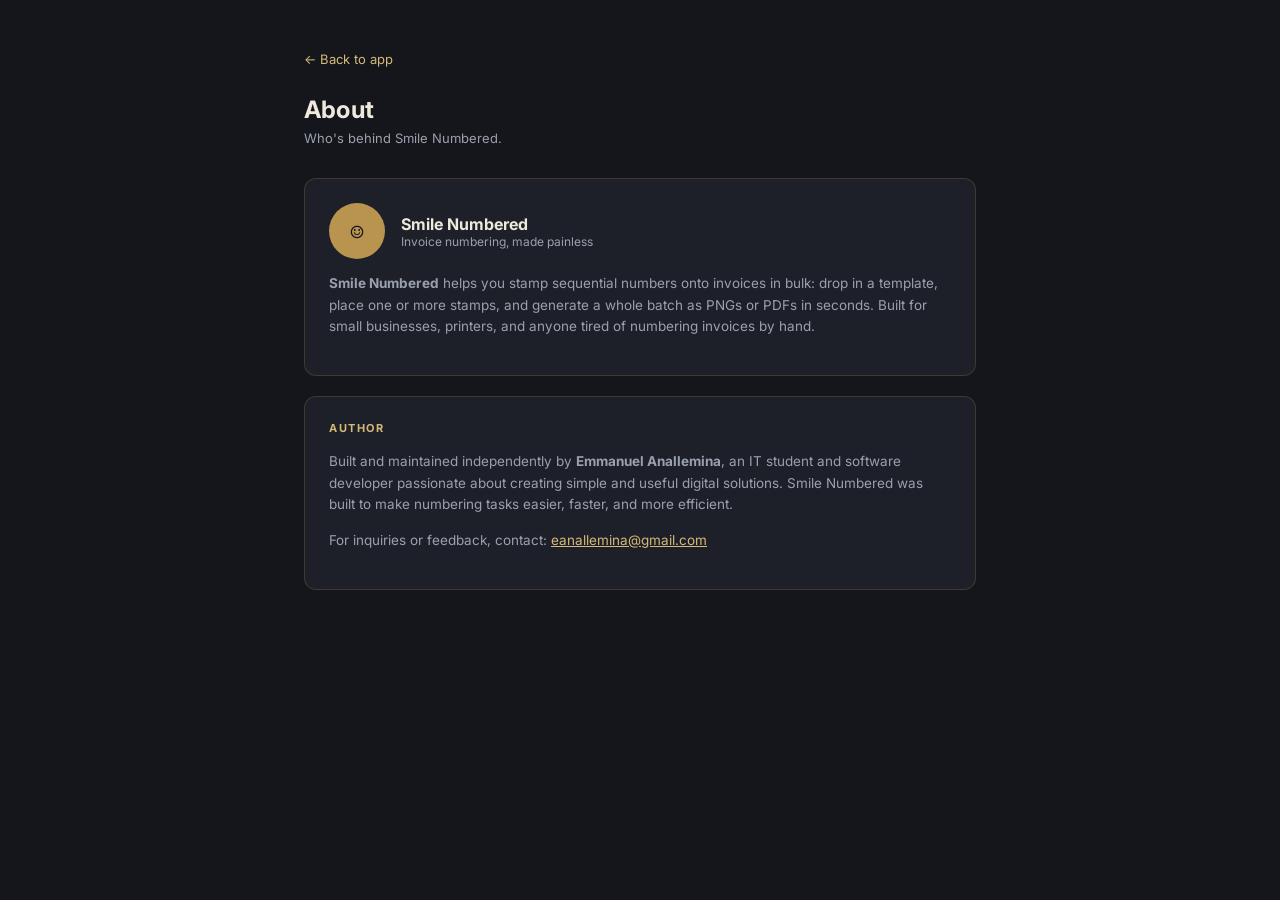
<file: about.html>
<!DOCTYPE html>
<html lang="en">
<head>
<meta charset="UTF-8">
<meta name="viewport" content="width=device-width, initial-scale=1.0">
<title>About — Smile Numbered</title>
<link rel="preconnect" href="https://fonts.googleapis.com">
<link href="https://fonts.googleapis.com/css2?family=Space+Mono:wght@400;700&family=Inter:wght@400;500;600;700&display=swap" rel="stylesheet">
<link rel="stylesheet" href="styles.css">
</head>
<body class="subpage-body">

<div class="subpage">
  <a class="subpage-back" href="home.html">← Back to app</a>
  <h1>About</h1>
  <div class="sub-tag">Who's behind Smile Numbered.</div>

  <div class="subpage-card">
    <div class="about-head">
      <div class="about-avatar">☺</div>
      <div>
        <div class="aname">Smile Numbered</div>
        <div class="arole">Invoice numbering, made painless</div>
      </div>
    </div>
    <p class="empty-note" style="margin-top:14px;">
      <b>Smile Numbered</b> helps you stamp sequential numbers onto invoices in bulk:
      drop in a template, place one or more stamps, and generate a whole batch
      as PNGs or PDFs in seconds. Built for small businesses, printers, and
      anyone tired of numbering invoices by hand.
    </p>
  </div>

  <div class="subpage-card">
    <h2>Author</h2>
    <p class="empty-note" style="margin-bottom:10px;">
      Built and maintained independently by <b>Emmanuel Anallemina</b>, an IT
      student and software developer passionate about creating simple and
      useful digital solutions. Smile Numbered was built to make numbering
      tasks easier, faster, and more efficient.
    </p>
    <p class="empty-note">
      For inquiries or feedback, contact:
      <a href="mailto:eanallemina@gmail.com" style="color:var(--brass-light);">eanallemina@gmail.com</a>
    </p>
  </div>
</div>

</body>
</html>
</file>
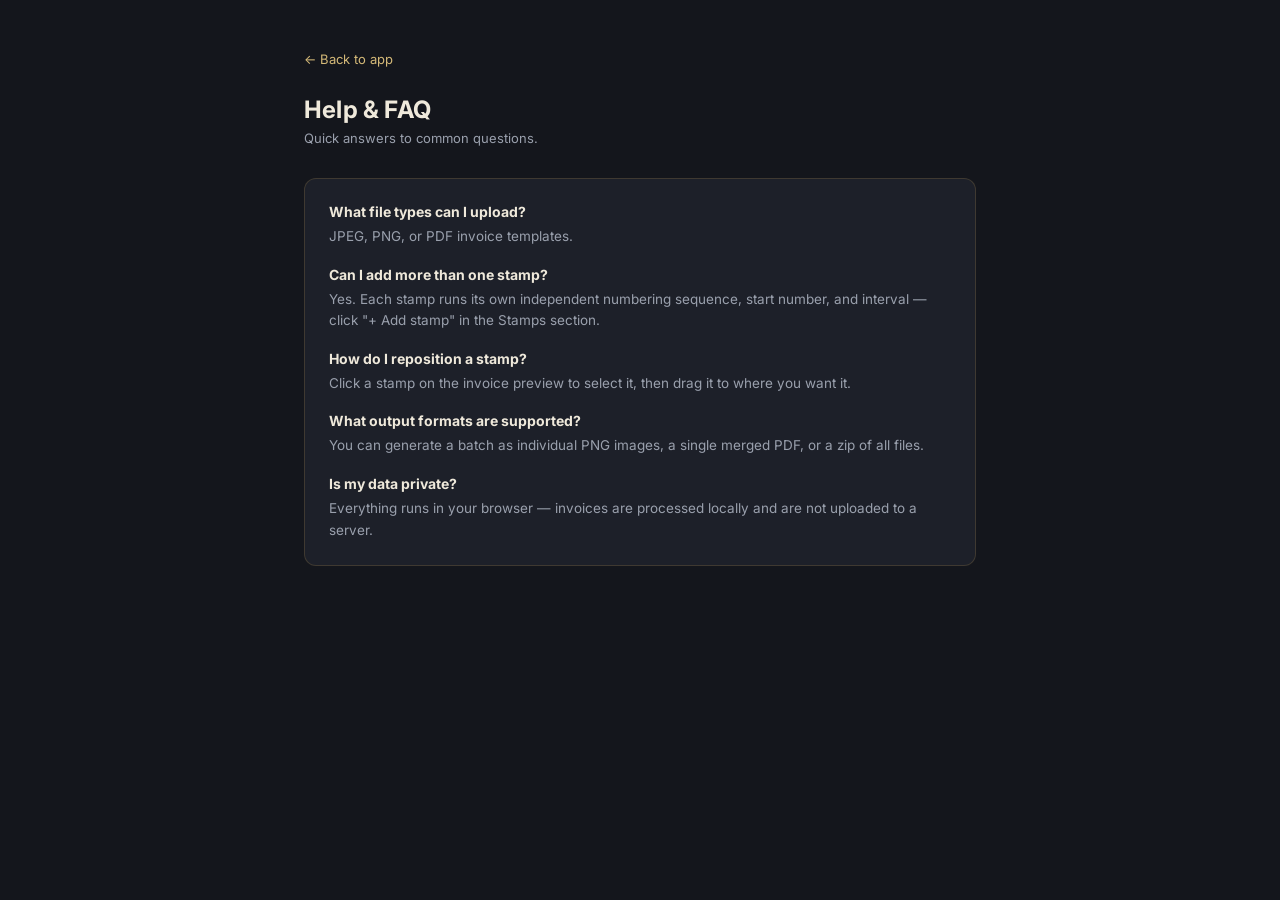
<file: help.html>
<!DOCTYPE html>
<html lang="en">
<head>
<meta charset="UTF-8">
<meta name="viewport" content="width=device-width, initial-scale=1.0">
<title>Help — Smile Numbered</title>
<link rel="preconnect" href="https://fonts.googleapis.com">
<link href="https://fonts.googleapis.com/css2?family=Space+Mono:wght@400;700&family=Inter:wght@400;500;600;700&display=swap" rel="stylesheet">
<link rel="stylesheet" href="styles.css">
</head>
<body class="subpage-body">

<div class="subpage">
  <a class="subpage-back" href="home.html">← Back to app</a>
  <h1>Help &amp; FAQ</h1>
  <div class="sub-tag">Quick answers to common questions.</div>

  <div class="subpage-card">
    <div class="faq-item">
      <h3>What file types can I upload?</h3>
      <p>JPEG, PNG, or PDF invoice templates.</p>
    </div>
    <div class="faq-item">
      <h3>Can I add more than one stamp?</h3>
      <p>Yes. Each stamp runs its own independent numbering sequence, start number, and interval — click "+ Add stamp" in the Stamps section.</p>
    </div>
    <div class="faq-item">
      <h3>How do I reposition a stamp?</h3>
      <p>Click a stamp on the invoice preview to select it, then drag it to where you want it.</p>
    </div>
    <div class="faq-item">
      <h3>What output formats are supported?</h3>
      <p>You can generate a batch as individual PNG images, a single merged PDF, or a zip of all files.</p>
    </div>
    <div class="faq-item">
      <h3>Is my data private?</h3>
      <p>Everything runs in your browser — invoices are processed locally and are not uploaded to a server.</p>
    </div>
  </div>
</div>

</body>
</html>
</file>
<file: styles.css>
:root{
  --ink:#14161c;
  --ink-2:#1d2029;
  --ink-3:#262a37;
  --paper:#efe9db;
  --slate:#9aa0ad;
  --brass:#b8944f;
  --brass-light:#d4b978;
  --line: rgba(184,148,79,0.22);
  --good:#5c8a6a;
  --danger:#a9433f;
}
*{box-sizing:border-box;}
body{
  margin:0;
  background:var(--ink);
  color:var(--paper);
  font-family:'Inter',sans-serif;
  min-height:100vh;
}
.app{
  display:grid;
  grid-template-columns: 340px 1fr;
  min-height:100vh;
}
@media (max-width:900px){
  .app{grid-template-columns: 1fr;}
}

/* ---------- Sidebar ---------- */
.sidebar{
  background:var(--ink-2);
  border-right:1px solid var(--line);
  padding:26px 22px 40px;
  display:flex;
  flex-direction:column;
  gap:24px;
  max-height:100vh;
  overflow-y:auto;
}
.brand{
  display:flex;
  align-items:center;
  gap:12px;
  border-bottom:1px solid var(--line);
  padding-bottom:18px;
}
.brand .mark{
  font-size:26px;
  color:var(--brass);
  border:2px solid var(--brass);
  border-radius:50%;
  width:42px; height:42px;
  display:flex; align-items:center; justify-content:center;
  flex-shrink:0;
  transform:rotate(-6deg);
}
.brandtext{display:flex; flex-direction:column;}
.brand .name{font-size:16px; font-weight:700; letter-spacing:0.3px;}
.brand .tag{font-size:11px; color:var(--slate); letter-spacing:.3px;}

.sidebar-divider{ height:1px; background:var(--line); margin:4px 0 8px; }

.section{display:flex; flex-direction:column; gap:12px;}
.section-head{
  display:flex; align-items:center; justify-content:space-between;
}
.usercard{
  position:relative;
  margin:0 0 4px;
  border:1px solid var(--brass);
  border-radius:10px;
}
.usercard-main{
  display:flex;
  align-items:center;
  gap:10px;
  padding:10px 12px;
  cursor:pointer;
  user-select:none;
  border-radius:10px;
  transition:background .15s;
}
.usercard-main:hover{ background:rgba(184,148,79,0.08); }
.avatar{
  width:34px; height:34px;
  border-radius:50%;
  background:var(--brass);
  color:var(--ink);
  display:flex; align-items:center; justify-content:center;
  font-family:'Space Mono',monospace; font-weight:700;
  flex-shrink:0;
}
.usercard-text{ display:flex; flex-direction:column; flex:1; min-width:0; }
.uname{ font-weight:600; font-size:14px; white-space:nowrap; overflow:hidden; text-overflow:ellipsis; }
.uindex{ font-size:11.5px; color:var(--slate); font-family:'Space Mono',monospace; }
.caret{ color:var(--slate); font-size:12px; transition:transform .15s; }
.usercard.open .caret{ transform:rotate(180deg); }

.usermenu{
  position:absolute;
  top:calc(100% + 6px);
  left:0; right:0;
  background:var(--ink-3);
  border:1px solid var(--brass);
  border-radius:10px;
  box-shadow:0 12px 28px rgba(0,0,0,.35);
  z-index:50;
  padding:6px;
}
.usermenu-item{
  color:var(--brass-light);
  display:block;
  width:100%;
  text-align:left;
  background:none;
  border:none;
  padding:9px 10px;
  border-radius:6px;
  font-family:'Inter',sans-serif;
  font-size:13.5px;
  cursor:pointer;
}
.usermenu-item:hover{ background:rgba(184,148,79,0.12); }
.usermenu-item.danger{ color:var(--danger); }
.usermenu-item.danger:hover{ background:rgba(169,67,63,0.14); }
.usermenu-sep{ height:1px; background:var(--line); margin:6px 4px; }

/* ---------- Subpages (Profile / Saved Invoices / About / Help) ---------- */
.subpage-body{
  margin:0;
  background:var(--ink);
  color:var(--paper);
  font-family:'Inter',sans-serif;
  min-height:100vh;
}
.subpage{
  max-width:720px;
  margin:0 auto;
  padding:48px 24px 80px;
}
.subpage-back{
  display:inline-flex;
  align-items:center;
  gap:6px;
  color:var(--brass-light);
  text-decoration:none;
  font-size:13px;
  margin-bottom:28px;
}
.subpage-back:hover{ color:var(--brass); }
.subpage h1{
  font-size:24px;
  margin:0 0 6px;
  letter-spacing:.2px;
}
.subpage .sub-tag{
  color:var(--slate);
  font-size:13px;
  margin-bottom:32px;
}
.subpage-card{
  background:var(--ink-2);
  border:1px solid var(--line);
  border-radius:12px;
  padding:24px;
  margin-bottom:20px;
}
.subpage-card h2{
  font-size:11px;
  text-transform:uppercase;
  letter-spacing:1.6px;
  color:var(--brass-light);
  margin:0 0 16px;
}
.profile-row{
  display:flex;
  justify-content:space-between;
  align-items:center;
  padding:10px 0;
  border-bottom:1px solid var(--line);
  gap:16px;
}
.profile-row:last-child{ border-bottom:none; }
.profile-row label{ color:var(--slate); font-size:13px; flex-shrink:0; }
.profile-row input{
  background:var(--ink-3);
  border:1px solid var(--line);
  border-radius:8px;
  color:var(--paper);
  padding:9px 12px;
  font-size:14px;
  text-align:right;
  flex:1;
  max-width:260px;
}
.profile-row input:disabled{ color:var(--slate); }
.profile-row .rowval{ font-family:'Space Mono',monospace; font-size:13px; color:var(--paper); }
.empty-note{ color:var(--slate); font-size:13.5px; line-height:1.6; }
.invoice-row{
  display:flex;
  justify-content:space-between;
  align-items:center;
  padding:12px 0;
  border-bottom:1px solid var(--line);
}
.invoice-row:last-child{ border-bottom:none; }
.invoice-row .fname{ font-size:14px; }
.invoice-row .fmeta{ font-size:11.5px; color:var(--slate); }
.about-avatar{
  width:56px;height:56px;border-radius:50%;
  background:var(--brass);color:var(--ink);
  display:flex;align-items:center;justify-content:center;
  font-family:'Space Mono',monospace;font-weight:700;font-size:22px;
  flex-shrink:0;
}
.about-head{ display:flex; align-items:center; gap:16px; margin-bottom:6px; }
.about-head .aname{ font-weight:700; font-size:16px; }
.about-head .arole{ font-size:12px; color:var(--slate); }
.faq-item{ margin-bottom:18px; }
.faq-item:last-child{ margin-bottom:0; }
.faq-item h3{ font-size:14px; margin:0 0 6px; color:var(--paper); }
.faq-item p{ font-size:13.5px; color:var(--slate); line-height:1.6; margin:0; }
.section h2{
  font-size:11px;
  text-transform:uppercase;
  letter-spacing:1.6px;
  color:var(--brass-light);
  margin:0;
  font-weight:600;
}

.dropzone{
  border:1.5px dashed var(--line);
  border-radius:6px;
  padding:22px 14px;
  text-align:center;
  cursor:pointer;
  transition:border-color .15s, background .15s;
  font-size:13px;
  color:var(--slate);
  line-height:1.5;
}
.dropzone:hover, .dropzone.drag{
  border-color:var(--brass);
  background:rgba(184,148,79,0.06);
  color:var(--paper);
}
.dropzone strong{color:var(--paper); display:block; font-size:14px; margin-bottom:4px;}
input[type=file]{display:none;}

.field{display:flex; flex-direction:column; gap:6px;}
.field label{font-size:12.5px; color:var(--slate);}
.row2{display:grid; grid-template-columns:1fr 1fr; gap:10px;}
.row3{display:grid; grid-template-columns:1fr 1fr 1fr; gap:10px;}

input[type=text], input[type=number]{
  background:var(--ink);
  border:1px solid var(--line);
  color:var(--paper);
  padding:8px 9px;
  border-radius:4px;
  font-family:'Space Mono',monospace;
  font-size:12.5px;
  width:100%;
}
input[type=text]:focus, input[type=number]:focus, input[type=range]:focus, select:focus{
  outline:2px solid var(--brass);
  outline-offset:1px;
}
input[type=color]{
  -webkit-appearance:none;
  width:34px; height:30px;
  border:1px solid var(--line);
  border-radius:4px;
  background:none;
  padding:0;
  cursor:pointer;
  flex-shrink:0;
}
input[type=range]{width:100%; accent-color:var(--brass);}

select{
  background:var(--ink);
  border:1px solid var(--line);
  color:var(--paper);
  padding:9px 10px;
  border-radius:4px;
  font-family:'Inter',sans-serif;
  font-size:13px;
  width:100%;
}

button{
  font-family:'Inter',sans-serif;
  font-weight:600;
  font-size:13.5px;
  border:none;
  border-radius:4px;
  padding:11px 16px;
  cursor:pointer;
  transition:transform .1s, filter .15s, background .15s;
}
button:active{transform:scale(0.98);}
button:disabled{opacity:.4; cursor:not-allowed;}
.btn-primary{
  background:var(--brass);
  color:var(--ink);
}
.btn-primary:hover:not(:disabled){filter:brightness(1.1);}
.btn-secondary{
  background:transparent;
  color:var(--brass-light);
  border:1px solid var(--brass);
}
.btn-secondary:hover:not(:disabled){background:rgba(184,148,79,0.1);}
.btn-mini{
  background:transparent;
  color:var(--brass-light);
  border:1px solid var(--line);
  padding:5px 10px;
  font-size:12px;
  border-radius:4px;
}
.btn-mini:hover{border-color:var(--brass);}

.hint{font-size:11.5px; color:var(--slate); line-height:1.55;}

/* ---------- Stamp cards ---------- */
.stamplist{display:flex; flex-direction:column; gap:12px;}
.stampcard{
  border:1px solid var(--line);
  border-radius:6px;
  background:var(--ink-3);
  padding:12px 12px 14px;
  display:flex;
  flex-direction:column;
  gap:10px;
  transition:border-color .15s;
}
.stampcard.selected{
  border-color: var(--brass);
  box-shadow: 0 0 0 1px var(--brass) inset;
}
.stampcard-head{
  display:flex;
  align-items:center;
  gap:8px;
  cursor:pointer;
}
.swatch{
  width:16px; height:16px;
  border-radius:50%;
  flex-shrink:0;
  border:1px solid rgba(255,255,255,0.25);
}
.stampcard-title{
  font-size:13px;
  font-weight:600;
  flex:1;
  overflow:hidden;
  text-overflow:ellipsis;
  white-space:nowrap;
}
.stampcard-preview{
  font-family:'Space Mono',monospace;
  font-size:11px;
  color:var(--slate);
}
.stampcard-delete{
  background:transparent;
  border:none;
  color:var(--slate);
  font-size:15px;
  padding:2px 6px;
  line-height:1;
}
.stampcard-delete:hover{color:var(--danger);}
.stampcard-body{
  display:flex;
  flex-direction:column;
  gap:10px;
}
.togglerow{
  display:flex; align-items:center; justify-content:space-between;
  font-size:12.5px; color:var(--slate);
}
.switch{
  position:relative; width:34px; height:19px;
  background:var(--ink); border:1px solid var(--line);
  border-radius:10px; cursor:pointer; flex-shrink:0;
}
.switch.on{background:rgba(184,148,79,0.35); border-color:var(--brass);}
.switch::after{
  content:''; position:absolute; top:2px; left:2px;
  width:13px; height:13px; border-radius:50%;
  background:var(--paper); transition:left .15s;
}
.switch.on::after{left:17px; background:var(--brass-light);}

/* ---------- Main ---------- */
.main{
  display:flex;
  flex-direction:column;
  background:
    radial-gradient(circle at 20% 10%, rgba(184,148,79,0.06), transparent 40%),
    var(--ink);
  min-height:100vh;
}
.canvas-wrap{
  flex:1;
  display:flex;
  align-items:center;
  justify-content:center;
  padding:40px;
  position:relative;
  min-height:420px;
}
.empty-state{
  text-align:center;
  color:var(--slate);
  max-width:380px;
}
.empty-state .stampicon{
  font-size:44px;
  color:var(--brass);
  border:3px solid var(--brass);
  border-radius:50%;
  width:104px; height:104px;
  display:flex; align-items:center; justify-content:center;
  margin:0 auto 20px;
  transform:rotate(-8deg);
  opacity:.85;
}
.empty-state h3{color:var(--paper); font-size:18px; margin:0 0 8px;}
.empty-state p{font-size:13.5px; line-height:1.6; margin:0;}

#stage{
  position:relative;
  max-width:100%;
  max-height:80vh;
}
#baseCanvas{
  display:block;
  max-width:100%;
  max-height:80vh;
  width:auto; height:auto;
  box-shadow:0 20px 60px rgba(0,0,0,.5);
  border-radius:2px;
  cursor:crosshair;
  background:#fff;
}
.canvas-caption{
  position:absolute;
  bottom:-30px; left:0; right:0;
  text-align:center;
  font-size:12px;
  color:var(--slate);
}

.strip{
  border-top:1px solid var(--line);
  background:var(--ink-2);
  padding:20px 28px 28px;
  display:none;
}
.strip.visible{display:block;}
.strip-head{
  display:flex; align-items:center; justify-content:space-between;
  flex-wrap:wrap;
  gap:10px;
  margin-bottom:14px;
}
.strip-actions{
  display:flex;
  gap:10px;
  flex-wrap:wrap;
}
.strip-head h2{
  font-size:11px; text-transform:uppercase; letter-spacing:1.6px;
  color:var(--brass-light); margin:0; font-weight:600;
}
.thumbs{
  display:flex;
  gap:14px;
  overflow-x:auto;
  padding-bottom:8px;
}
.thumb{
  flex:0 0 auto;
  width:120px;
  background:var(--ink);
  border:1px solid var(--line);
  border-radius:5px;
  overflow:hidden;
}
.thumb img{width:100%; display:block; background:#fff;}
.thumb .tlabel{
  font-family:'Space Mono',monospace;
  font-size:10.5px;
  text-align:center;
  padding:6px 4px;
  color:var(--brass-light);
  border-top:1px solid var(--line);
  white-space:nowrap;
  overflow:hidden;
  text-overflow:ellipsis;
}
.thumb button{
  width:100%;
  border-radius:0;
  background:transparent;
  color:var(--slate);
  font-size:11px;
  padding:6px 4px;
  border-top:1px solid var(--line);
}
.thumb button:hover{color:var(--paper); background:rgba(184,148,79,0.1);}

::-webkit-scrollbar{height:8px; width:8px;}
::-webkit-scrollbar-thumb{background:var(--line); border-radius:4px;}

/* ---------- Toast ---------- */
.toast{
  position:fixed;
  bottom:24px;
  left:50%;
  transform:translateX(-50%) translateY(20px);
  background:var(--ink-3);
  border:1px solid var(--brass);
  color:var(--paper);
  padding:12px 20px;
  border-radius:8px;
  font-size:13.5px;
  box-shadow:0 12px 28px rgba(0,0,0,.4);
  opacity:0;
  pointer-events:none;
  transition:opacity .2s, transform .2s;
  z-index:200;
}
.toast.show{
  opacity:1;
  transform:translateX(-50%) translateY(0);
}

/* ---------- Saved invoice history rows ---------- */
.history-row{
  display:flex;
  align-items:center;
  gap:14px;
  padding:14px 0;
  border-bottom:1px solid var(--line);
}
.history-row:last-child{ border-bottom:none; }
.history-thumb{
  width:52px; height:52px;
  border-radius:6px;
  overflow:hidden;
  flex-shrink:0;
  background:#fff;
  border:1px solid var(--line);
}
.history-thumb img{ width:100%; height:100%; object-fit:cover; display:block; }
.history-info{ flex:1; min-width:0; }
.history-info .fname{ font-size:14px; font-weight:600; }
.history-info .fmeta{ font-size:11.5px; color:var(--slate); margin-top:2px; }
.history-delete{
  background:transparent;
  border:1px solid var(--line);
  color:var(--slate);
  font-size:12px;
  padding:6px 10px;
  border-radius:6px;
  flex-shrink:0;
}
.history-delete:hover{ border-color:var(--danger); color:var(--danger); }
.subpage-card-head{
  display:flex;
  align-items:center;
  justify-content:space-between;
  margin-bottom:16px;
}
.subpage-card-head h2{ margin:0; }
</file>
